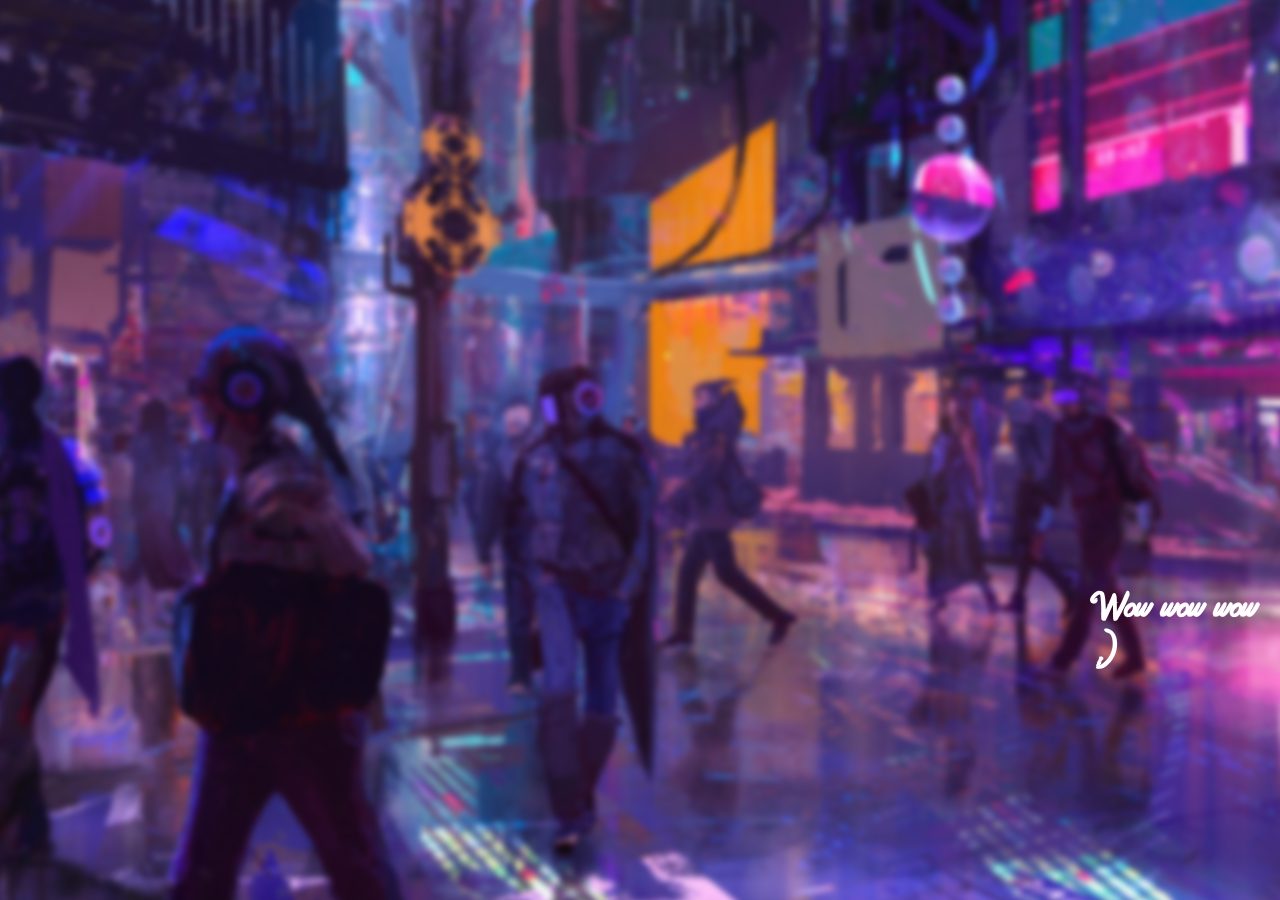
<file: pages/Animation MouseMove.html>
<!DOCTYPE html>
<html>
  <head>
    <meta charset="UTF-8">
    <title>Easy mouse move</title>
    <link rel="stylesheet" type="text/css" href="../css/MouseMove.css">
    <script type="text/javascript" src="../js/jquery-3.3.1.js"></script>
  </head>
  <body>
    <div class="page-container">
      <div class="page-back">
      </div>
    </div>
<h1>Wow wow wow ;)</h1>
    <script type="text/javascript">
      var windowWidth = $(window).width();

      $('.page-container').mousemove(function(event) {

      var moveX = (($(window).width() / 2) - event.pageX) * 0.1;
      var moveY = (($(window).height() / 2) - event.pageY) * 0.1;
      $('.page-back').css('margin-left', moveX + 'px');
      $('.page-back').css('margin-top', moveY + 'px');
      });
    </script>

  </body>
</html>
</file>
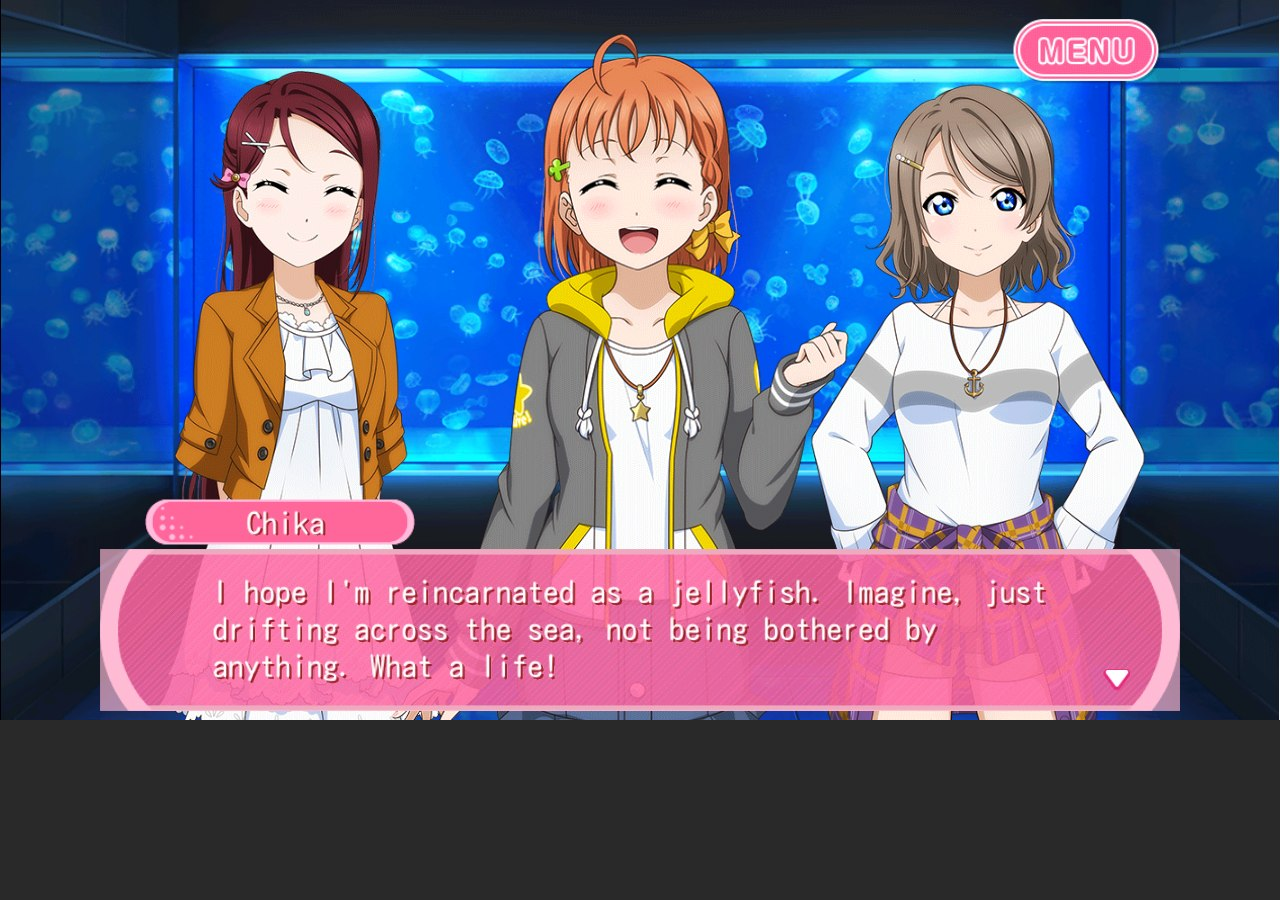
<file: pages/Gallery.html>
<!DOCTYPE html>
<html>
  <head>
    <meta charset="UTF-8">
    <title>Gallery</title>
    <link rel="stylesheet" type="text/css" href="../css/Gallery.css">
    <link rel="stylesheet" href="https://use.fontawesome.com/releases/v5.0.13/css/all.css" integrity="sha384-DNOHZ68U8hZfKXOrtjWvjxusGo9WQnrNx2sqG0tfsghAvtVlRW3tvkXWZh58N9jp" crossorigin="anonymous">
    <script src="../js/lory.min.js"></script>
  </head>
  <body>
    <div class="carousel js-carousel">
      <figure class="carousel__frame js-carousel__frame">
        <div class="carousel__slides js-carousel__slides">
          <img src="../images/forgallery1.jpg" class="carousel__item"/>
          <img src="../images/forgallery5.jpg" class="carousel__item"/>
          <img src="../images/forgallery4.jpg" class="carousel__item"/>
          <img src="../images/forgallery3.jpg" class="carousel__item"/>
          <img src="../images/forgallery2.jpg" class="carousel__item"/>
        </div>
        <button class="carousel__prev js-carousel__prev">
          <i class="fas fa-chevron-left"></i>
        </button>
        <button class="carousel__next js-carousel__next">
          <i class="fas fa-chevron-right"></i>
        </button>
      </figure>
    </div>

    <script type="text/javascript">

      document.addEventListener('DOMContentLoaded', function() {
      run();
      });

      function run() {
        var slider = document.querySelector('.js-carousel');
        lory(slider, {
        infinite: 1,
        enableMouseEvents: true,
        classNameFrame: 'js-carousel__frame',
        classNameSlideContainer: 'js-carousel__slides',
        classNamePrevCtrl: 'js-carousel__prev',
        classNameNextCtrl: 'js-carousel__next',
        });
      }

    </script>

  </body>
</html>
</file>
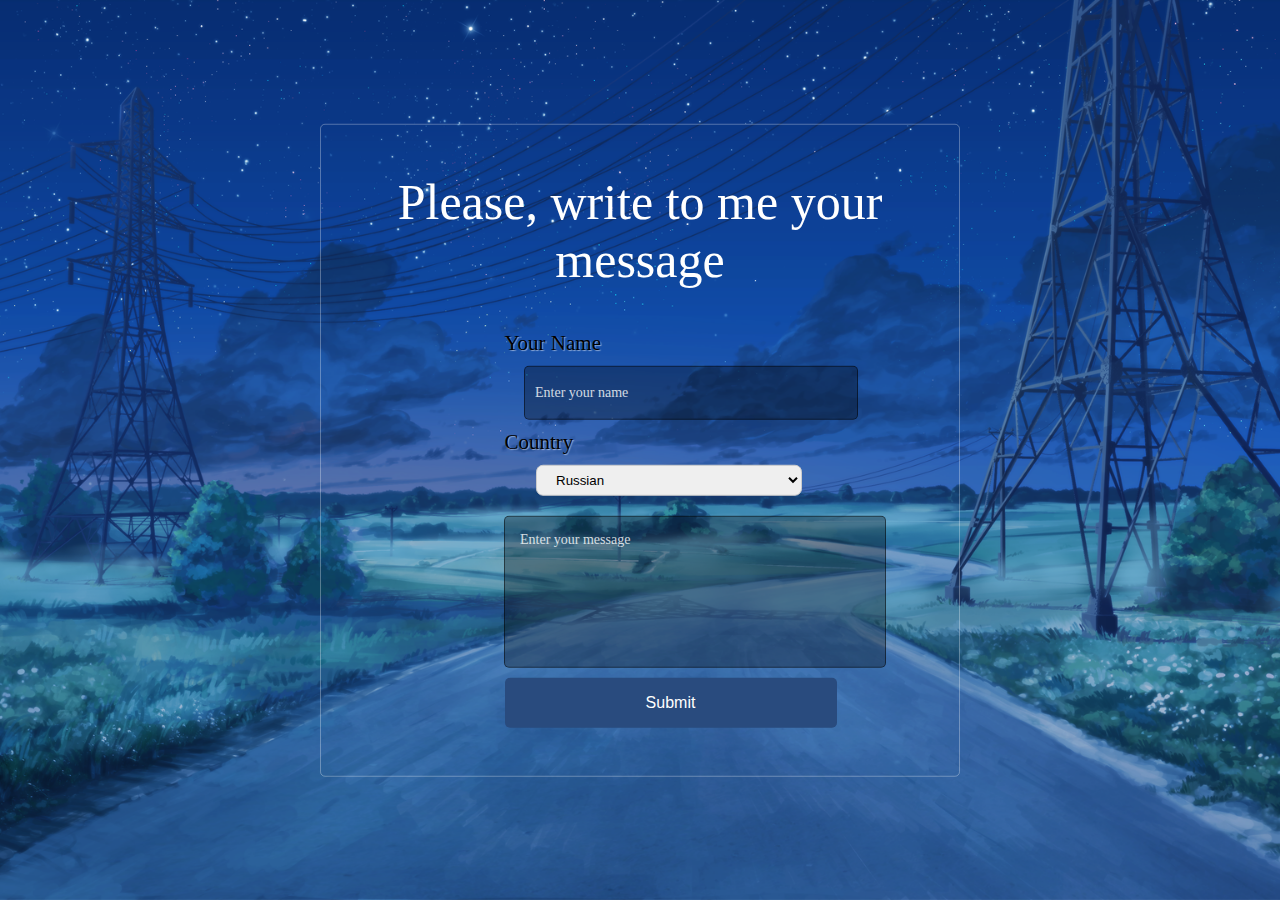
<file: pages/Post.html>
<!DOCTYPE html>
<html>
  <head>
    <meta charset="UTF-8">
    <title>Write to me</title>
    <link rel="stylesheet" type="text/css" href="../css/Post.css">
  </head>
  <body>
    <div class="writetome">

      <form>
        <h2>Please, write to me your message</h2>
        <label>Your Name</label>
        <input type="text" placeholder="Enter your name">
        <label>Country</label>
        <select name="country">
            <option value="Russian">Russian</option>
            <option value="Japan">Japan</option>
            <option value="South Korea">South Korea</option>
            <option value="USA">USA</option>
            <option value="Uzbekistan">Uzbekistan</option>
        </select>
        <textarea type="text" placeholder="Enter your message"></textarea>
        <button type="button"><a href="../index.html">Submit</a></button>
      </form>

    </div>
  </body>
</html>
</file>
<file: css/MouseMove.css>
.page-container {
  width: 100%;
  height: 100%;
  position: fixed;
  background-color: #fff;
}

.page-back {
  width: 120%;
  height: 120%;
  left: -10%;
  top: -10%;
  position: absolute;
  background-image: url("../images/mousemove.jpg");
  background-size: cover;
  background-position: center;
  -webkit-filter: blur(3px);
}

h1 {
  position: absolute;
  margin-left: 85%;
  margin-top: 45%;
  font-family: "Painting in the Sunlight";
  font-size: 50px;
  color: white;
}

@font-face {
  font-family: "Painting in the Sunlight";
  src: url("fonts/Painting in the Sunlight.ttf") format("truetype");
  font-size: normal;
  font-weight: normal;
}
</file>
<file: css/Gallery.css>
body {
  margin: 0;
  padding: 0;
  background: #292929;
}

.carousel__frame {
  width: 100%;
  height: 100vh;
  position: relative;
  overflow: hidden;
  white-space: nowrap;
  margin: 0;
  padding: 0;
}

img {
  width: 100%;
  height: 100vh;
  background-size: cover;
  display: table;
}

.carousel__slides {
  display: block;
}

.carousel__item {
  width: 100%;
  height: auto;
  position: relative;
  display: inline-block;
}

.carousel__prev, .carousel__next {
  font-size: 1rem;
  position: absolute;
  top: 50%;
}

.carousel__prev {
  left: 2rem;
}

.carousel__next {
  right: 2rem;
}

button:focus {
    outline: none;
}

button {
  background: rgba(0,0,0,0);
  border: none;
  color: #fff;
}
</file>
<file: css/Post.css>
html {
  padding: 0;
  margin: 0;
  width: 100%;
  height: 100vh;
}

body {
  margin: 0;
  padding: 0;
  width: 100%;
  height: 100vh;
  background: url("../images/post.png") 50% 50%;
  background-repeat: no-repeat;
  background-size: cover;
  display: table;
}

.writetome {
  border: 1px solid rgba(255,255,255,0.3);
  border-radius: 5px;
  padding: 3em;
  position: absolute;
  top: 50%;
  left: 50%;
  transform: translateX(-50%) translateY(-50%);
}

h2 {
  margin-top: 0px;
  font-family: Source Sans Pro;
  font-weight: lighter;
  color: #fff;
  font-size: 50px;
  text-align: center;
}

label {
  margin-left: 25%;
  font-size: 21px;
  text-shadow: 1px 1px 1px rgba(255,255,255,0.5);
}

::placeholder {
    color: white;
    opacity: 0.8;
}

input {
  display: block;
  width: 320px;
  height: 50px;
  background: rgba(0,0,0,0.3);
  outline: none;
  border: 1px solid rgba(0,0,0,0.5);
  font-family: Source Sans Pro;
  font-weight: lighter;
  font-size: 14px;
  color: white;
  margin-left: 155px;
  margin-top: 10px;
  margin-bottom: 10px;
  padding-left: 10px;
  border-radius: 5px;
}

textarea {
  display: block;
  width: 320px;
  height: 50px;
  background: rgba(0,0,0,0.3);
  outline: none;
  border: 1px solid rgba(0,0,0,0.5);
  font-family: Source Sans Pro;
  font-weight: lighter;
  font-size: 14px;
  margin-top: 20px;
  margin-bottom: 10px;
  margin-left: 135px;
  border-radius: 5px;
}

button {
  margin-left: 25%;
  width: 332px;
  height: 50px;
  font-size: 16px;
  background: #294b7e;
  font-weight: lighter;
  color: #fff;
  border: 0px;
  border-radius: 5px;
  cursor: pointer;
}

button a {
  list-style: none;
  text-decoration: none;
  color: white;
  display: block;
}

button:hover {
  background: #315b98;
}

select {
  margin-left: 250px;
  width: 49%;
  padding: 6px 15px;
  margin: 10px 167px;
  display: table;
  border: 1px solid #ccc;
  border-radius: 7px;
  box-sizing: border-box;
}

textarea {
  padding: 15px 15px;
	resize: none;
  width: 350px;
  height: 120px;
  color: #fff;
}
</file>
